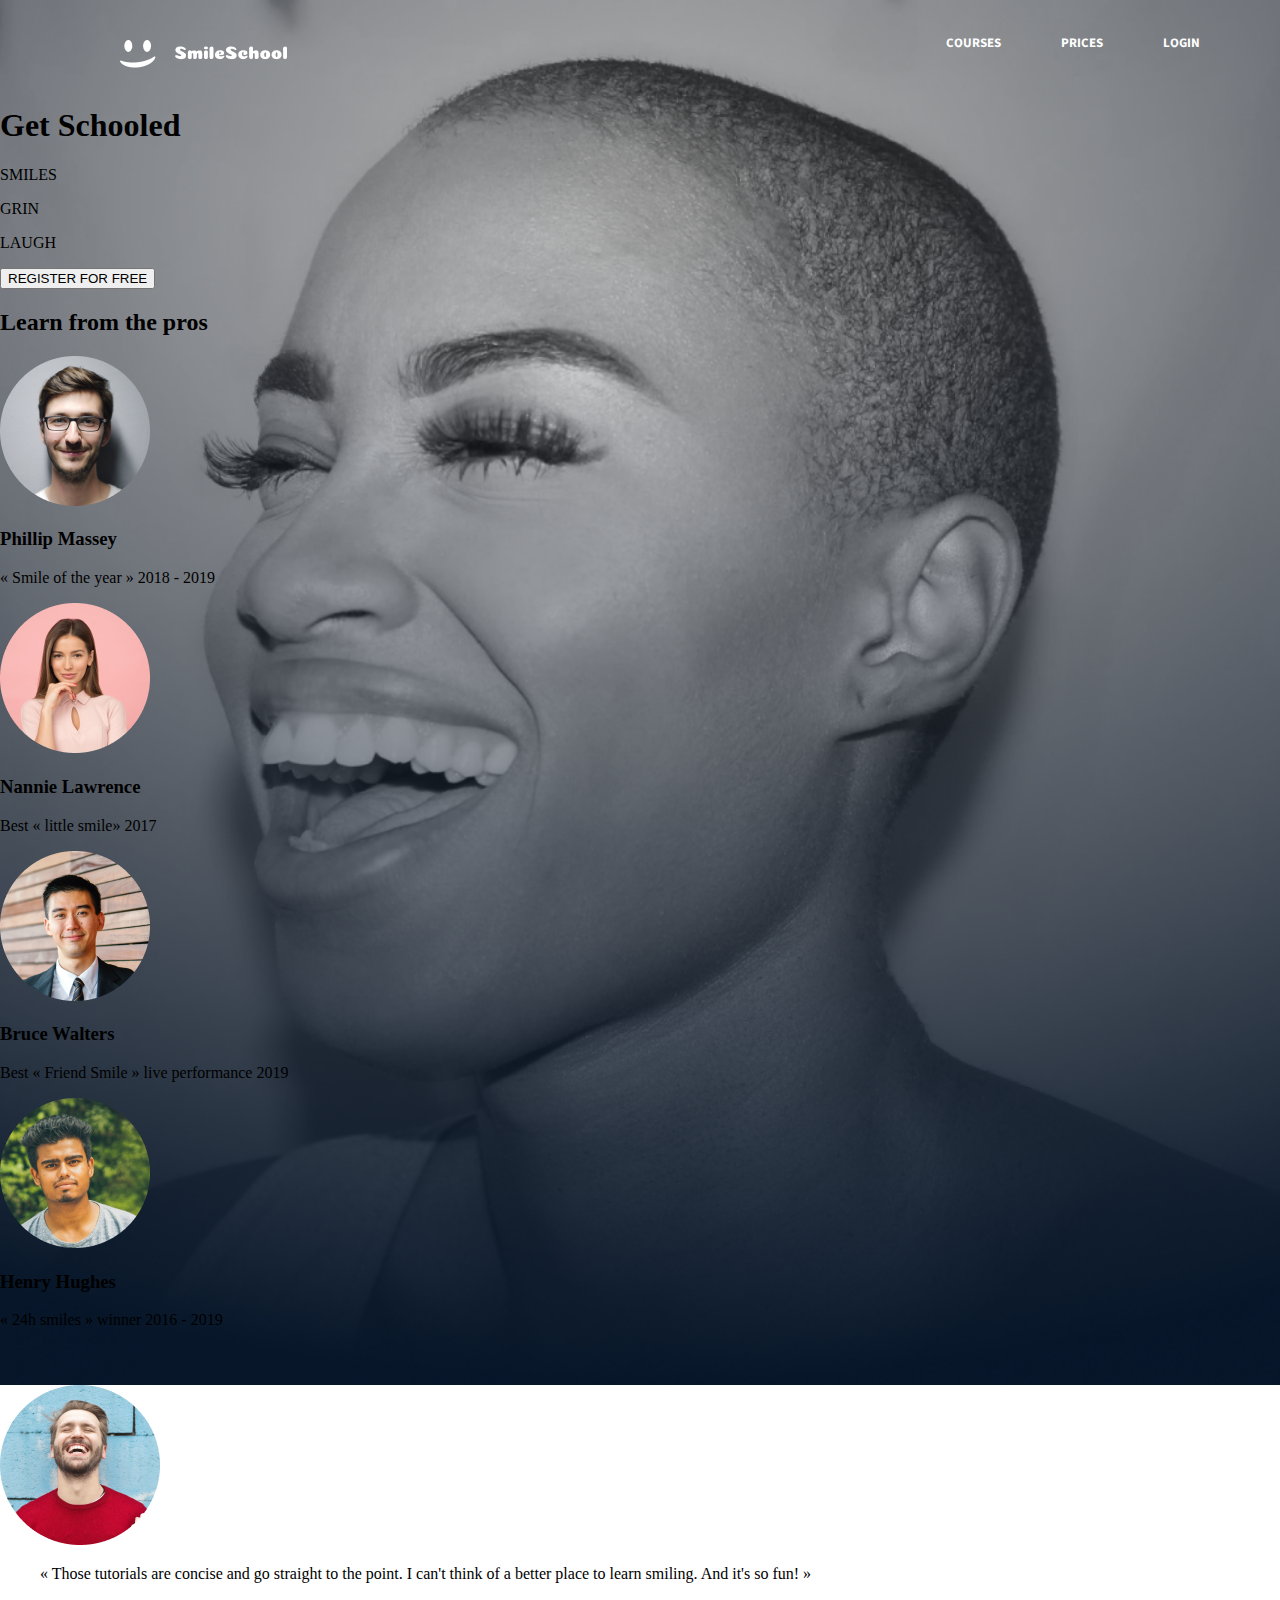
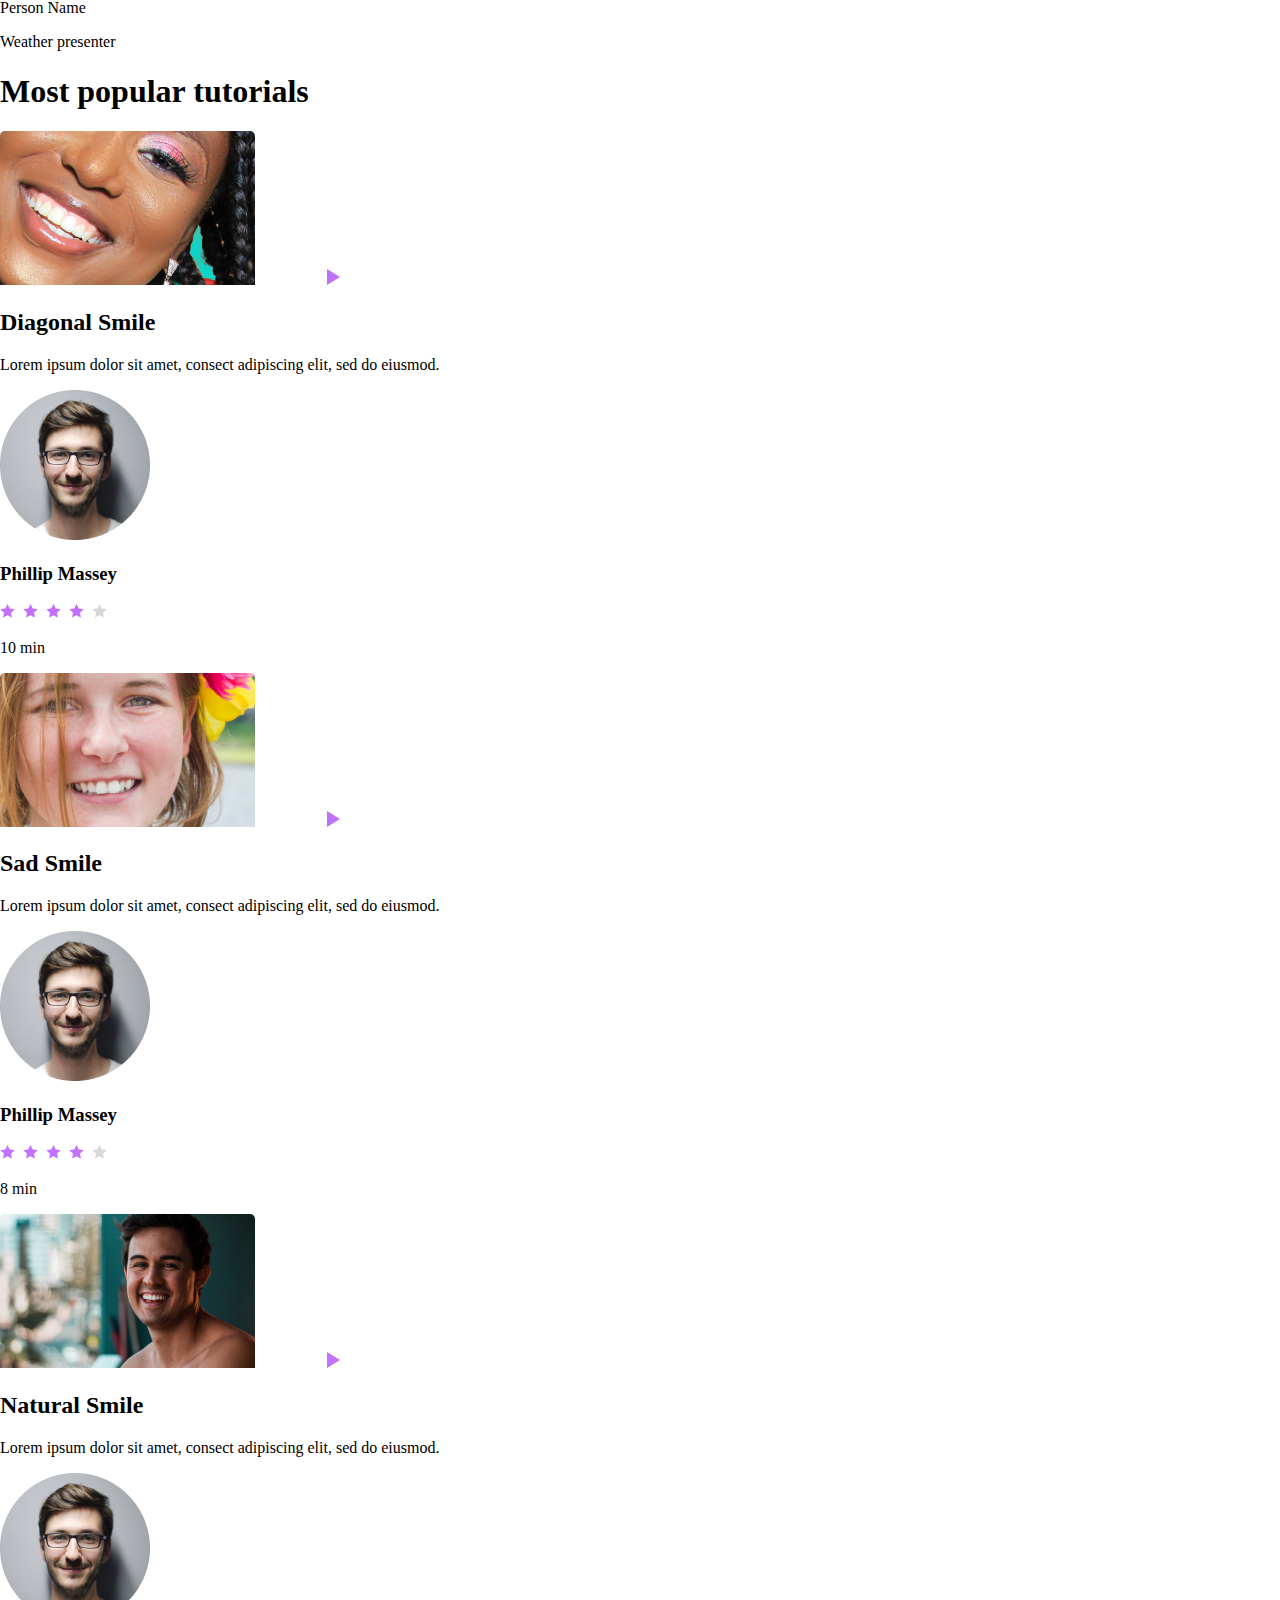
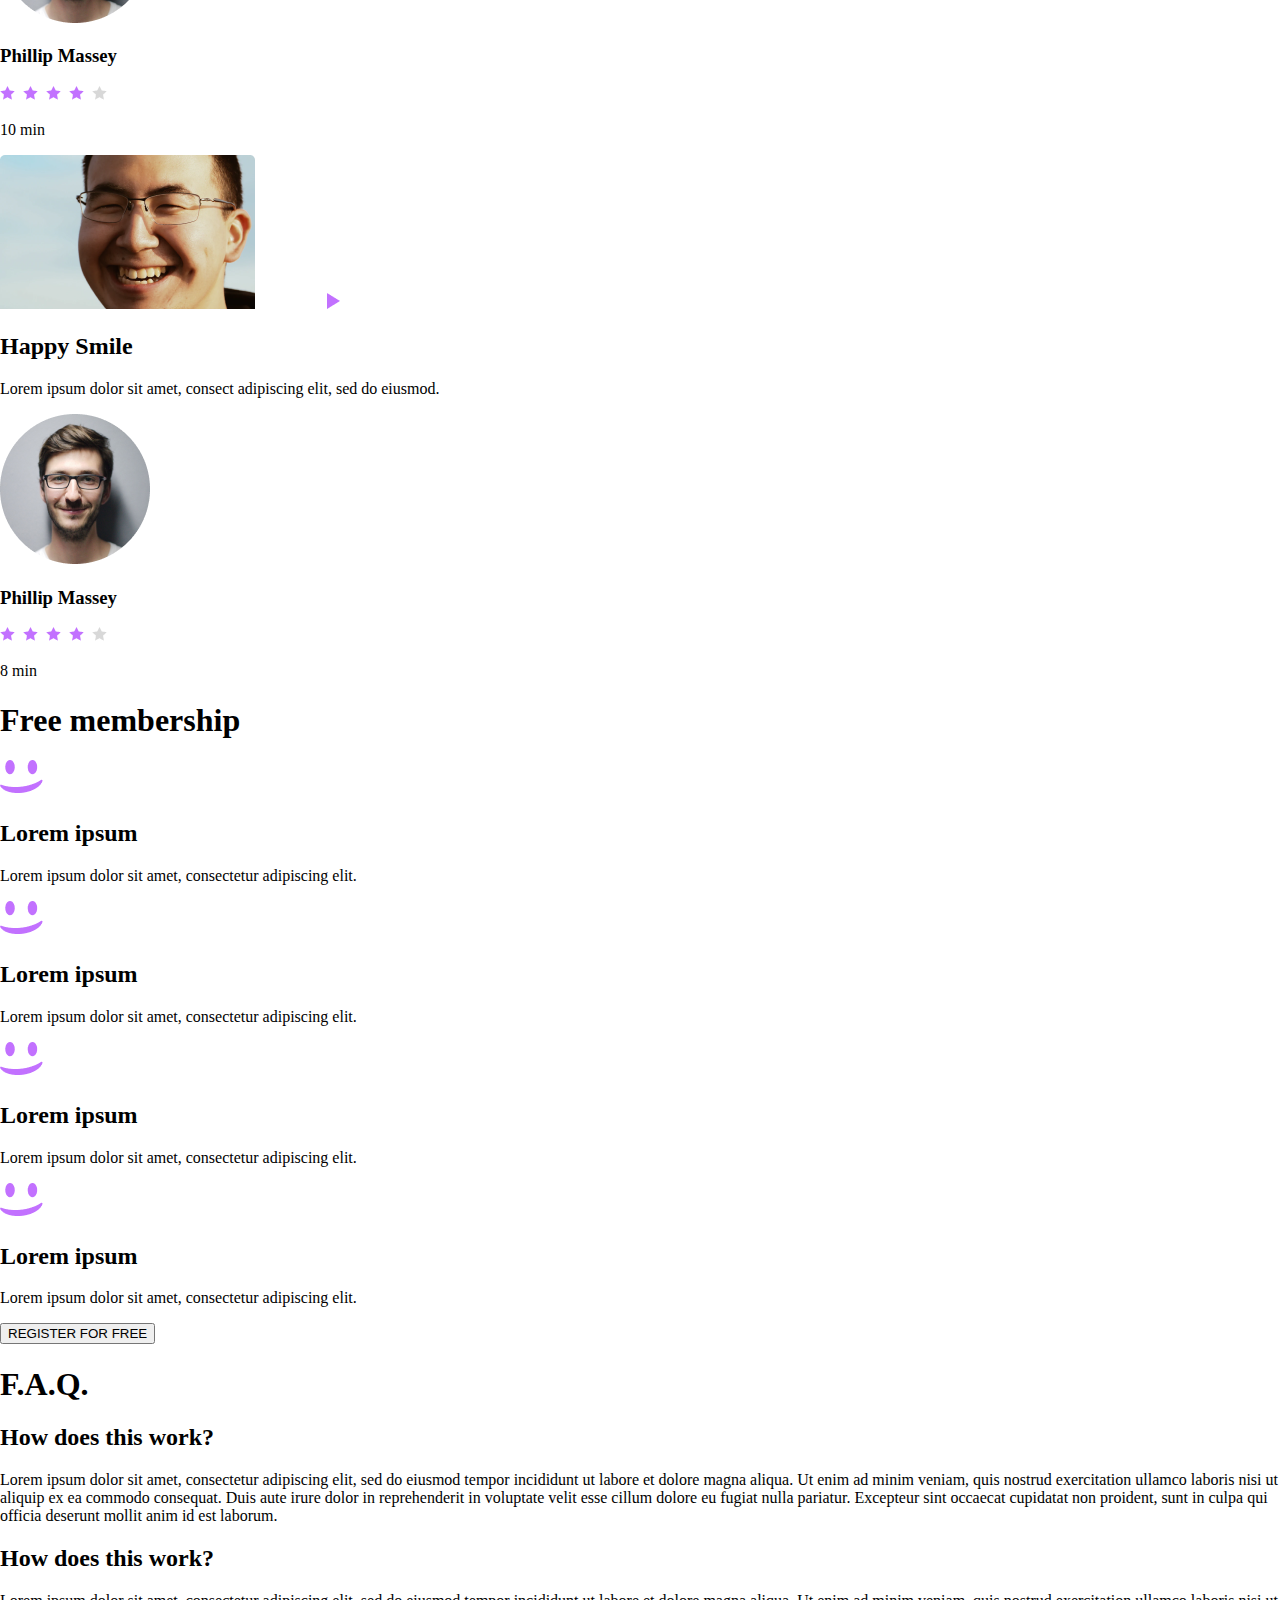
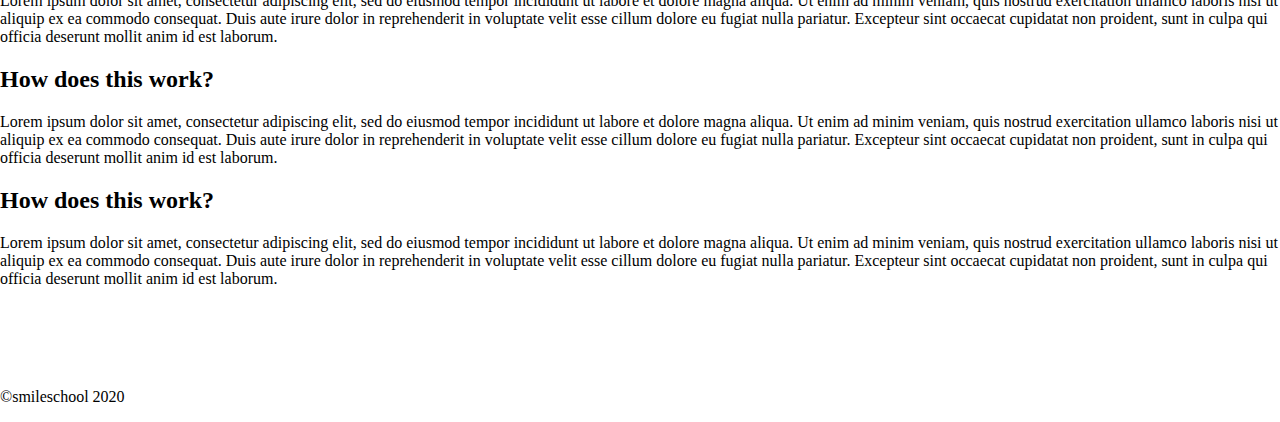
<file: css_advanced/index.html>
<!DOCTYPE html>
<html lang="en">
<head>
  <link rel="stylesheet" href="styles.css">
  <meta charset="UTF-8" />  
  <meta name="viewport" content="width=device-width, initial-scale=1.0" />
  <link href="https://fonts.googleapis.com/css2?family=Source+Sans+Pro:wght@400;600;700&display=swap" rel="stylesheet">
  <title>Smile School</title>
</head>

<body>
  <main>

  <div class="hero-wrapper">
    
    <header class="header-bar">
      <a href="#">
        <img src="images/logo.png" alt="Site Logo">
      </a>

      <nav>
        <a href="#">COURSES</a>
        <a href="#">PRICES</a>
        <a href="#">LOGIN</a>
      </nav>
    </header>

    <section class="first-section">
      <div class="hero-title">
        <h1>Get Schooled</h1>
        <div class="hero-text">
          <p>SMILES</p>
          <p>GRIN</p>
          <p>LAUGH</p>
        </div>
        <button>REGISTER FOR FREE</button>
      </div>

      <div class="learn-pros">
        <h2><span class="highlight">Learn</span> from the pros</h2>
        <div class="items">
          <div class="profile-item">
            <img src="images/avatar1.png" alt="Item 1">
            <h3>Phillip Massey</h3>
            <p>« Smile of the year » 2018 - 2019</p>
          </div>

          <div class="profile-item">
            <img src="images/avatar2.png" alt="Item 2">
            <h3>Nannie Lawrence</h3>
            <p>Best « little smile» 2017</p>
          </div>

          <div class="profile-item">
            <img src="images/avatar3.png" alt="Item 3">
            <h3>Bruce Walters</h3>
            <p>Best « Friend Smile » live performance 2019</p>
          </div>

          <div class="profile-item">
            <img src="images/avatar4.png" alt="Item 4">
            <h3>Henry Hughes</h3>
            <p>« 24h smiles » winner 2016 - 2019</p>
          </div>
        </div>
      </div>
    </section>

  </div>


    <section class="quote-block">
      <div class="quote-container">
        <img src="images/quoter.png" alt="author of quote" class="quote-img">

        <div class="quote-text">
          <blockquote>« Those tutorials are concise and go straight to the point. I can't think of a better place to learn smiling. And it's so fun! »</blockquote>
          <p>Person Name</p>
          <p>Weather presenter</p>
        </div>
      </div>
    </section>

    <section class="tutorials-section">
      <h1 class="title-tutorial">Most <span class="highlight">popular</span> tutorials</h1>

      <div class="video-section">

        <div class="video-item">
          <div class="thumb-wrapper">
            <img src="images/video1.png" alt="Video 1 Thumbnail">
            <img class="circle" src="images/circle.png" alt="circle">
            <img class="play" src="images/play.png" alt="play button">
          </div>

          <h2>Diagonal Smile</h2>
          <p>Lorem ipsum dolor sit amet, consect adipiscing elit, sed do eiusmod.</p>
          <div class="video-author">
            <img src="images/avatar1.png" alt="Author Photo 1">
            <h3>Phillip Massey</h3>
          </div>
          <div class="video-info">
            <img src="images/rating.png" alt="Star 4">
            <p>10 min</p>
          </div>
        </div>

        <div class="video-item">
          <div class="thumb-wrapper">
            <img src="images/video2.png" alt="Video 2 Thumbnail">
            <img class="circle" src="images/circle.png" alt="circle">
            <img class="play" src="images/play.png" alt="play button">
          </div>

          <h2>Sad Smile</h2>
          <p>Lorem ipsum dolor sit amet, consect adipiscing elit, sed do eiusmod.</p>
          <div class="video-author">
            <img src="images/avatar1.png" alt="Author Photo 2">
            <h3>Phillip Massey</h3>
          </div>
          <div class="video-info">
            <img src="images/rating.png" alt="Star 4">
            <p>8 min</p>
          </div>
        </div>

        <div class="video-item">
          <div class="thumb-wrapper">
            <img src="images/video3.png" alt="Video 3 Thumbnail">
            <img class="circle" src="images/circle.png" alt="circle">
            <img class="play" src="images/play.png" alt="play button">
          </div>

          <h2>Natural Smile</h2>
          <p>Lorem ipsum dolor sit amet, consect adipiscing elit, sed do eiusmod.</p>
          <div class="video-author">
            <img src="images/avatar1.png" alt="Author Photo 3">
            <h3>Phillip Massey</h3>
          </div>
          <div class="video-info">
            <img src="images/rating.png" alt="Star 3">
            <p>10 min</p>
          </div>
        </div>

        <div class="video-item">
          <div class="thumb-wrapper">
            <img src="images/video4.png" alt="Video 4 Thumbnail">
            <img class="circle" src="images/circle.png" alt="circle">
            <img class="play" src="images/play.png" alt="play button">
          </div>

          <h2>Happy Smile</h2>
          <p>Lorem ipsum dolor sit amet, consect adipiscing elit, sed do eiusmod.</p>
          <div class="video-author">
            <img src="images/avatar1.png" alt="Author Photo 4">
            <h3>Phillip Massey</h3>
          </div>
          <div class="video-info">
            <img src="images/rating.png" alt="Star 5">
            <p>8 min</p>
          </div>
        </div>

      </div>
    </section>

    <section class="membership-section">
      <h1><span class="highlight">Free</span> membership</h1>
      <div class="memberships-columns">

        <div class="membership-item">
          <img src="images/smile.png" alt="membership 1">
          <h2>Lorem ipsum</h2>
          <p>Lorem ipsum dolor sit amet, consectetur adipiscing elit.</p>
        </div>

        <div class="membership-item">
          <img src="images/smile.png" alt="membership 2">
          <h2>Lorem ipsum</h2>
          <p>Lorem ipsum dolor sit amet, consectetur adipiscing elit.</p>
        </div>

        <div class="membership-item">
          <img src="images/smile.png" alt="membership 3">
          <h2>Lorem ipsum</h2>
          <p>Lorem ipsum dolor sit amet, consectetur adipiscing elit.</p>
        </div>

        <div class="membership-item">
          <img src="images/smile.png" alt="membership 4">
          <h2>Lorem ipsum</h2>
          <p>Lorem ipsum dolor sit amet, consectetur adipiscing elit.</p>
        </div>

      </div>
      <button>REGISTER FOR FREE</button>
    </section>

    <section class="faq-section">
      <h1>F.A.Q.</h1>

      <div class="first-row">
        <div class="faq-item">
          <h2>How does this work?</h2>
          <p>Lorem ipsum dolor sit amet, consectetur adipiscing elit, sed do eiusmod tempor incididunt ut labore et dolore magna aliqua. Ut enim ad minim veniam, quis nostrud exercitation ullamco laboris nisi ut aliquip ex ea commodo consequat. Duis aute irure dolor in reprehenderit in voluptate velit esse cillum dolore eu fugiat nulla pariatur. Excepteur sint occaecat cupidatat non proident, sunt in culpa qui officia deserunt mollit anim id est laborum.</p>
        </div>

        <div class="faq-item">
          <h2>How does this work?</h2>
          <p>Lorem ipsum dolor sit amet, consectetur adipiscing elit, sed do eiusmod tempor incididunt ut labore et dolore magna aliqua. Ut enim ad minim veniam, quis nostrud exercitation ullamco laboris nisi ut aliquip ex ea commodo consequat. Duis aute irure dolor in reprehenderit in voluptate velit esse cillum dolore eu fugiat nulla pariatur. Excepteur sint occaecat cupidatat non proident, sunt in culpa qui officia deserunt mollit anim id est laborum.</p>
        </div>
      </div>

      <div class="second-row">
        <div class="faq-item">
          <h2>How does this work?</h2>
          <p>Lorem ipsum dolor sit amet, consectetur adipiscing elit, sed do eiusmod tempor incididunt ut labore et dolore magna aliqua. Ut enim ad minim veniam, quis nostrud exercitation ullamco laboris nisi ut aliquip ex ea commodo consequat. Duis aute irure dolor in reprehenderit in voluptate velit esse cillum dolore eu fugiat nulla pariatur. Excepteur sint occaecat cupidatat non proident, sunt in culpa qui officia deserunt mollit anim id est laborum.</p>
        </div>

        <div class="faq-item">
          <h2>How does this work?</h2>
          <p>Lorem ipsum dolor sit amet, consectetur adipiscing elit, sed do eiusmod tempor incididunt ut labore et dolore magna aliqua. Ut enim ad minim veniam, quis nostrud exercitation ullamco laboris nisi ut aliquip ex ea commodo consequat. Duis aute irure dolor in reprehenderit in voluptate velit esse cillum dolore eu fugiat nulla pariatur. Excepteur sint occaecat cupidatat non proident, sunt in culpa qui officia deserunt mollit anim id est laborum.</p>
        </div>
      </div>

    </section>

  </main>

  <footer>
    <div class="footer">
      <div class="footer-content">
        <img src="images/logo.png" alt="Site Logo">
        <div class="links">
          <a href="https://example.com/page1"><img src="images/Facebook_White.png" alt="Image 1"></a>
          <a href="https://example.com/page2"><img src="images/Twitter_White.png" alt="Image 2"></a>
          <a href="https://example.com/page3"><img src="images/Instagram_White.png" alt="Image 3"></a>
        </div>
      </div>
      <p>©smileschool 2020</p>
    </div>
  </footer>

</body>
</html>
</file>
<file: css_advanced/styles.css>
body {
  margin: 0;
  padding: 0;
}

.hero-wrapper {
  background-image: url("images/background-home.png");
  background-size: cover;
  background-position: center;
  background-repeat: no-repeat;
  padding-bottom: 40px;
}

.header-bar {
  display: flex;
  justify-content: space-between;
  align-items: center;
  padding: 10px 20px;
  font-family: 'Source Sans Pro', sans-serif;
}

.header-bar img {
  margin-top: 30px;
  margin-left: 100px;
  height: 30px;
}

.header-bar nav {
  display: flex;
  font-size: 13px;
  gap: 60px;
  margin-right: 60px;
}

.header-bar nav a {
  color: white;
  text-decoration: none;
  font-weight: bold;
}
</file>
